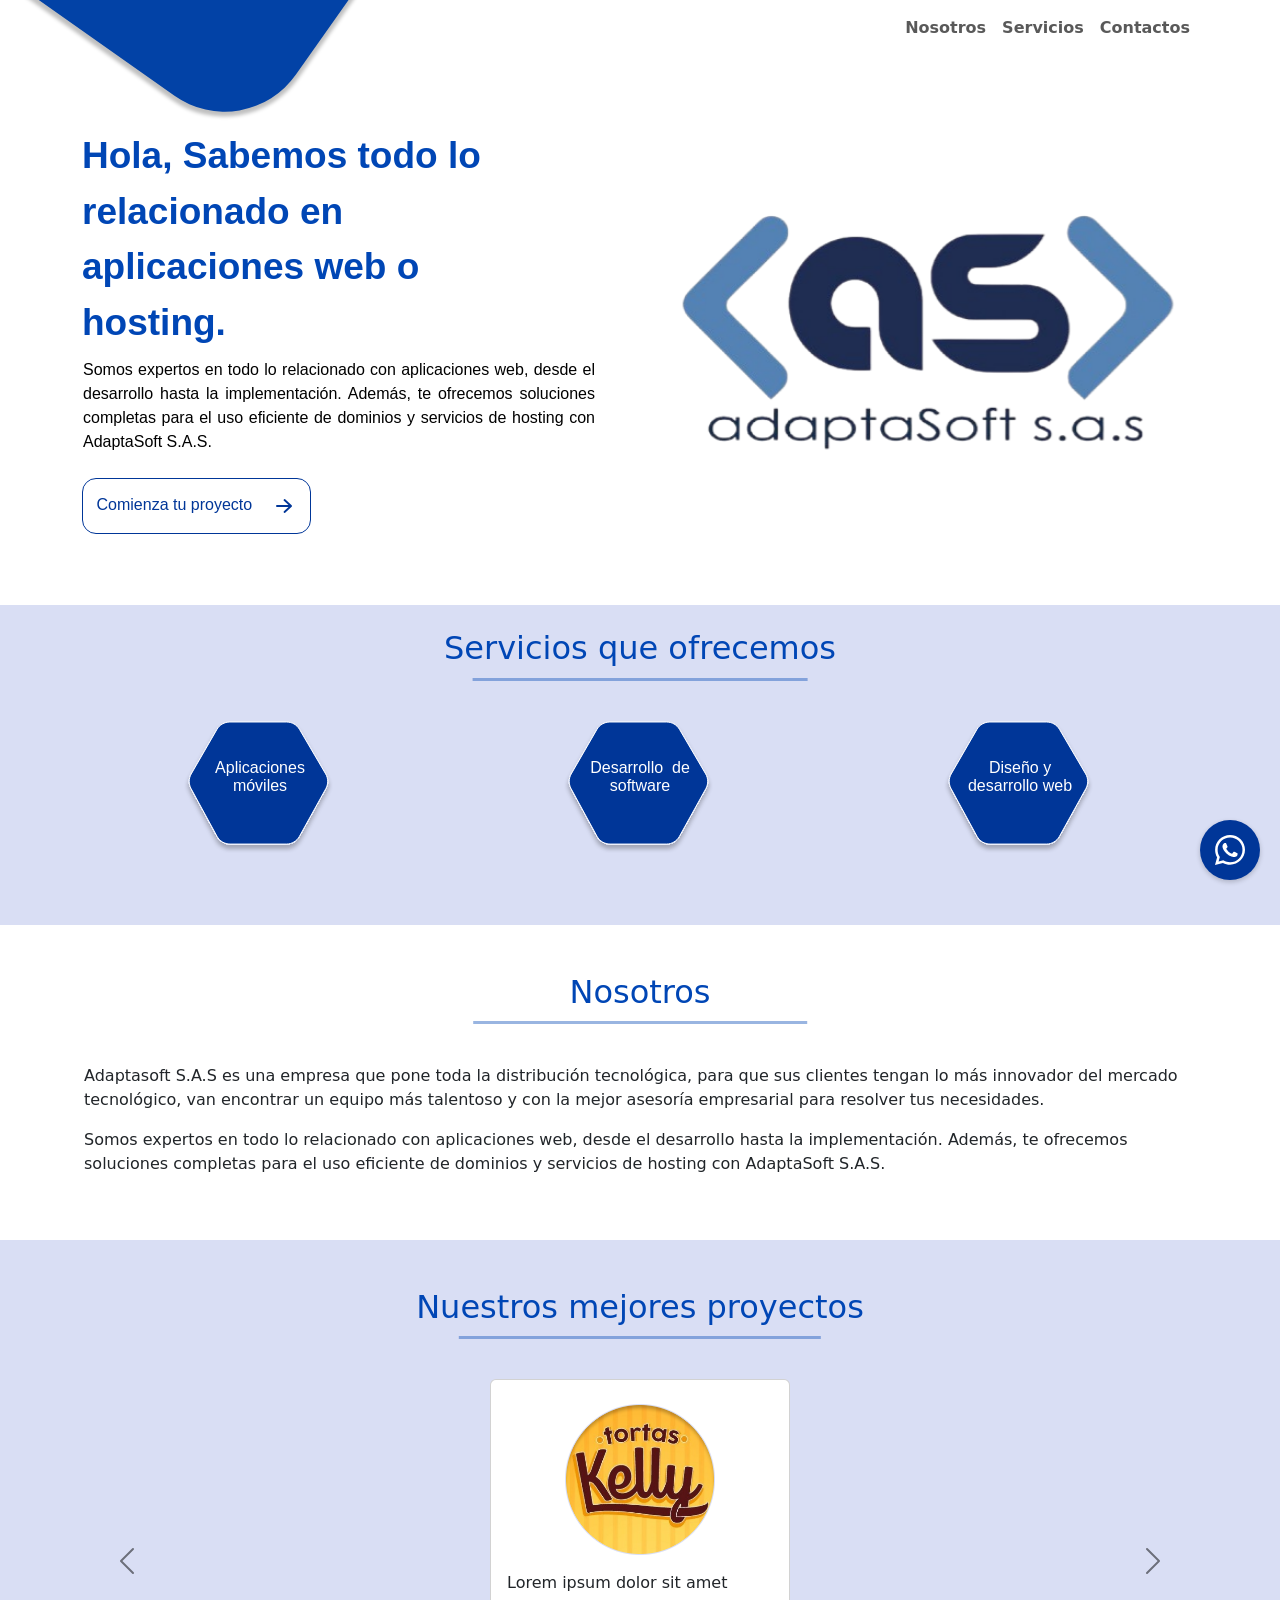
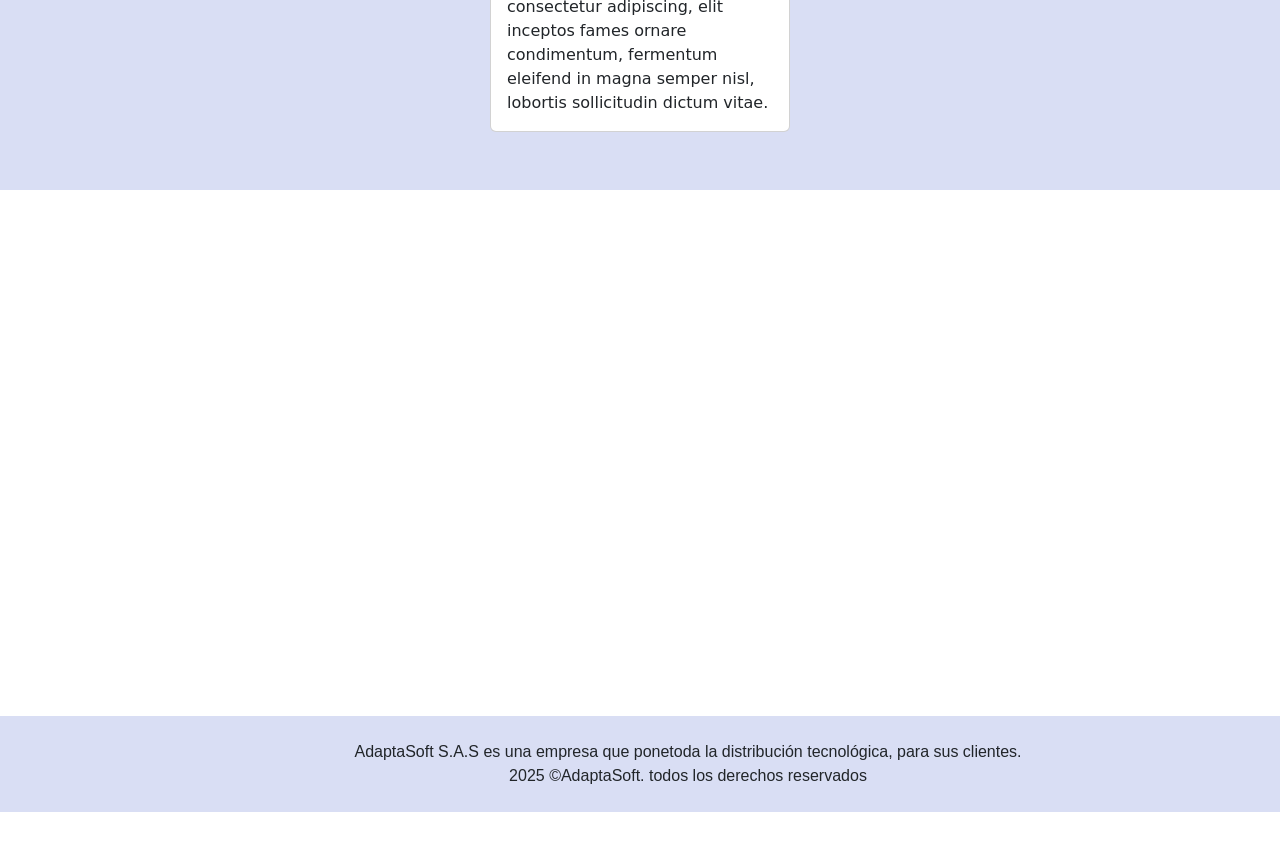
<file: index.html>
<!DOCTYPE html>
<html>
  <head>
    <meta charset="utf-8" />
    <title>AdaptaSoft S.A.S</title>
    
    <!-- Enlace a la hoja de estilo de Bootstrap -->
    <link href="https://cdn.jsdelivr.net/npm/bootstrap@5.3.0/dist/css/bootstrap.min.css" rel="stylesheet">
    <link rel="stylesheet" href="https://cdnjs.cloudflare.com/ajax/libs/animate.css/4.1.1/animate.min.css"/>
  </head>
  <body id="adaptasoft">
    <!-- rectangle-azul -->
    <div class="overlap">
      <div class="rectangle"></div>
    </div>
    <header>
      <nav class="navbar navbar-expand-lg navbar-light">
        <div class="container">
          <button class="navbar-toggler" type="button" data-bs-toggle="collapse" data-bs-target="#navbarNav" aria-controls="navbarNav" aria-expanded="false" aria-label="Toggle navigation">
            <span class="navbar-toggler-icon"></span>
          </button>
          <div class="collapse navbar-collapse" id="navbarNav" style="font-weight: bold;">
            <ul class="navbar-nav ms-auto">
              <li class="nav-item">
                <a class="nav-link" href="#nosotros">Nosotros</a>
              </li>
              <li class="nav-item">
                <a class="nav-link" href="#servicios">Servicios</a>
              </li>
              <li class="nav-item">
                <a class="nav-link" href="#contacto">Contactos</a>
              </li>
            </ul>
          </div>
        </div>
      </nav>
    </header>
    <div class="container">
      <div class="row">
        <div class="col-12 col-md-6">
            <div class="content">
              <div class="text">
                <span class="titulo pt-5 animate__animated animate__bounceIn mt-4" style="color: #0046b5;">Hola, Sabemos todo lo relacionado en aplicaciones web o hosting.</span>
                <p class="texto animate__animated animate__bounceIn">
                  Somos expertos en todo lo relacionado con aplicaciones web, desde el desarrollo hasta la
                  implementación. Además, te ofrecemos soluciones completas para el uso eficiente de dominios y
                  servicios de hosting con AdaptaSoft S.A.S.
                </p>
                <!-- Botón movido aquí -->
                <div class="pb-4">
                  <a href="#contacto" class="btn btn-primary frame-default animate__animated animate__jackInTheBox">
                    <div class="text-wrapper-6">Comienza tu proyecto</div>
                    <img class="icono-arrow-forward" src="img/icono-arrow-forward.svg" />
                  </a>
                </div>               
              </div>
            </div>
        </div>
        <!-- <div class="rectangle-2"></div> -->
        <div class="col-12 col-md-6">
          <img class="animate__animated animate__fadeIn animate__delay-1s animate__duration-2s" src="img/logoAdaptasoft2025.png" style="width: 100%;" />
        </div>
      </div>
    </div>
    <div class="pt-4 reveal" id="servicios" style="background-color: #d9def4;">
      <div class="text-center">
        <div class="container pb-5">
          <h2 class="section-title">Servicios que ofrecemos</h2>
          <div class="linea"></div>
          <div class="row justify-content-center">
            <div class="col-12 col-md-4 d-flex justify-content-center mb-4">
              <div class="overlap-wrapper">
                <div class="design animate__animated animate__heartBeat" data-bs-toggle="modal" data-bs-target="#modalAplicaciones">
                  <div class="fonts">Aplicaciones <br/>móviles</div>
                </div>
              </div>
            </div>
            
            <div class="col-12 col-md-4 d-flex justify-content-center mb-4">
              <div class="overlap-group-wrapper">
                <div class="design animate__animated animate__heartBeat" data-bs-toggle="modal" data-bs-target="#modalDesarrolloSoft">
                  <div class="fonts">Desarrollo&nbsp;&nbsp;de <br />software</div>
                </div>
              </div>
            </div>
            
            <div class="col-12 col-md-4 d-flex justify-content-center mb-4">
              <div class="menu-de-servicio-2">
                <div class="design animate__animated animate__heartBeat" data-bs-toggle="modal" data-bs-target="#modalWeb">
                  <div class="fonts">
                    Diseño y<br />
                    desarrollo web
                  </div>
                </div>
              </div>
            </div>
          </div>
        </div>
        
      </div>
    </div>    
    <div class="row">
      <div class="container py-5 px-5" id="nosotros">
        <div class="px-5">
          <h2 class="section-title">Nosotros</h2>
          <div class="linea"></div>
          <p style="text-align: left;">Adaptasoft S.A.S es una empresa que pone toda la distribución tecnológica, para que sus clientes tengan lo más innovador del mercado tecnológico, van encontrar un equipo más talentoso y con la mejor asesoría empresarial para resolver tus necesidades.</p>
            <p style="text-align: left;">
              Somos expertos en todo lo relacionado con aplicaciones web, desde el desarrollo hasta la implementación. Además, te ofrecemos soluciones completas para el uso eficiente de dominios y servicios de hosting con AdaptaSoft S.A.S.
            </p>
        </div>
      </div>
    </div>
    <div class="row" style="background-color: #d9def4;">
      <div class="container  py-5 px-5" >
        <h2 class="section-title">Nuestros mejores proyectos</h2>
        <div class="linea"></div>
        <div>
          <div id="slider" class="carousel slide" data-bs-ride="carousel">
            <div class="carousel-inner">
              <div class="carousel-item active">
                <div class="card">
                  <img src="img/ellipse-2.png" class="card-img-top mx-auto d-block mt-4" style="width: 150px;" alt="Imagen 1">
                  <div class="card-body">
                    <p class="card-text">Lorem ipsum dolor sit amet consectetur adipiscing, elit inceptos fames ornare condimentum, fermentum eleifend in magna semper nisl, lobortis sollicitudin dictum vitae.</p>
                  </div>
                </div>
              </div>
              
              <!-- <div class="carousel-item">
                <div class="card">
                  <img src="img/LogoControl.png" class="card-img-top" alt="Imagen 2">
                  <div class="card-body">
                    <p class="card-text">Lorem ipsum dolor sit amet consectetur adipiscing, elit inceptos fames ornare condimentum, fermentum eleifend in magna semper nisl, lobortis sollicitudin dictum vitae.</p>
                  </div>
                </div>
              </div>
              <div class="carousel-item">
                <div class="card">
                  <img src="img/LogoControl.png" class="card-img-top" alt="Imagen 2">
                  <div class="card-body">
                    <p class="card-text">Lorem ipsum dolor sit amet consectetur adipiscing, elit inceptos fames ornare condimentum, fermentum eleifend in magna semper nisl, lobortis sollicitudin dictum vitae.</p>
                  </div>
                </div>
              </div> -->
            </div>
            <button class="carousel-control-prev" type="button" data-bs-target="#slider" data-bs-slide="prev">
              <span class="carousel-control-prev-icon" aria-hidden="true"></span>
              <span class="visually-hidden">Anterior</span>
            </button>
            <button class="carousel-control-next" type="button" data-bs-target="#slider" data-bs-slide="next">
              <span class="carousel-control-next-icon" aria-hidden="true"></span>
              <span class="visually-hidden">Siguiente</span>
            </button>
          </div>
        </div>
      </div>
    </div>
    <div class="pt-5 d-flex justify-content-center reveal" id="contacto">
      <div class="row">
        <div class="col-md-6">
          <h3>Trabajemos juntos.</h3>
          <p class="texto">
            ¿Tienes una idea genial que quieres llevar a cabo? Contáctanos y hagamos tu proyecto una realidad.
          </p>
          <div class="d-flex justify-content-center">
            <div class="col-md-4 mb-3">
              <div class="overlap-group-2">
                <div class="rectangle-4"></div>
                <a href="https://wa.me/3188317719" target="_blank" rel="noopener noreferrer">
                  <img class="img-2" src="img/vector-2.svg" alt="WhatsApp">
                </a>
              </div>
            </div>
            <div class="col-md-4 mb-3">
              <div class="overlap-group-2">
                <div class="rectangle-4"></div>
                <a href="https://www.facebook.com/profile.php?id=100083709787981" target="_blank" rel="noopener noreferrer">
                  <img class="img-2" src="img/vector-1.svg" alt="facebook">
                </a>
              </div>
            </div>
            <div class="col-md-4 mb-3">
              <div class="overlap-group-2">
                <div class="rectangle-4"></div>
                <a href="https://www.instagram.com/" target="_blank" rel="noopener noreferrer">
                  <img class="img-2" src="img/logo-instagram-2.svg" alt="instagram">
                </a>
              </div>
            </div>
          </div>
        </div>
        <div class="col-md-6">
          <form id="contactForm">
            <div class="mb-3">
              <label for="nombre" class="form-label">Nombre</label>
              <input type="text" class="form-control" id="nombre" name="nombre" required>
            </div>
            <div class="mb-3">
              <label for="email" class="form-label">Correo</label>
              <input type="email" class="form-control" id="correo" name="correo" required>
            </div>
            <div class="mb-3">
              <label for="email" class="form-label">Teléfono</label>
              <input type="email" class="form-control" id="telefono" name="telefono" required>
            </div>
            <div class="mb-3">
              <label for="mensaje" class="form-label">Mensaje</label>
              <textarea class="form-control" id="mensaje" name="mensaje" rows="1" required></textarea>
            </div>
            <button style="border-radius: 15px;" type="submit" class="btn btn-primary my-5">Enviar</button>
          </form>
        </div>
      </div>
    </div>  
    <footer class="py-4" style="background-color: #d9def4;">
      <div class="row text-center">
        <div class="ms-5" style="font-family: 'Poppins', 'Helvetica';font-size: 16px;">
          AdaptaSoft S.A.S es una empresa que ponetoda la distribución tecnológica, para sus clientes.
          <br>2025 ©AdaptaSoft. todos los derechos reservados
        </div>
      </div>
    </footer>
    <!-- Boton de WhatsApp -->
    <div>
      <a href="https://wa.me/1234567890" class="btn-whatsapp" target="_blank" rel="noopener noreferrer">
        <img src="img/vector-2.svg" />
      </a>
    </div>
    <!-- Modal -->
    <div class="modal fade" id="modalAplicaciones" tabindex="-1" aria-labelledby="exampleModalLabel" aria-hidden="true">
      <div class="modal-dialog modal-dialog-centered modal-lg">
        <div class="modal-content">
          <div class="modal-header">
            <h5 class="modal-title" id="exampleModalLabel">Aplicaciones Móviles</h5>
            <button type="button" class="btn-close" data-bs-dismiss="modal" aria-label="Close"></button>
          </div>
          <div class="modal-body container">
            <div class="row my-4">
              <p>Creamos aplicaciones móviles innovadoras y centradas en el usuario que ayudan a llevar tu negocio al siguiente nivel. Desde aplicaciones nativas hasta híbridas, nuestro equipo de desarrollo trabaja estrechamente contigo para entender tus objetivos y transformar tus ideas en aplicaciones móviles de alta calidad que cautiven a tus usuarios y generen resultados tangibles.</p>
            </div>
            <div class="row justify-content-center">
              <div class="col-12 col-md-3 text-center mb-4">
                <div class="collage-item" style="width: 150px;">
                  <img src="img/androidStudio.png" class="img-fluid" alt="Android Studio">
                </div>
              </div>
              <div class="col-12 col-md-3 text-center mb-4">
                <div class="collage-item" style="width: 150px;">
                  <img src="img/xamarin.svg" class="img-fluid" alt="Xamarin">
                </div>
              </div>
              <div class="col-12 col-md-3 text-center mb-4">
                <div class="collage-item" style="width: 150px;">
                  <img src="img/flutter.png" class="img-fluid" alt="Flutter">
                </div>
              </div>
              <div class="col-12 col-md-3 text-center mb-4">
                <div class="collage-item" style="width: 150px;">
                  <img src="img/React.webp" class="img-fluid" alt="React Native">
                </div>
              </div>
            </div>
          </div>
        </div>
      </div>
    </div>    
    <div class="modal fade" id="modalDesarrolloSoft" tabindex="-1" aria-labelledby="exampleModalLabel" aria-hidden="true">
      <div class="modal-dialog modal-dialog-centered modal-lg">
        <div class="modal-content">
          <div class="modal-header">
            <h5 class="modal-title" id="exampleModalLabel">Desarrollo de software</h5>
            <button type="button" class="btn-close" data-bs-dismiss="modal" aria-label="Close"></button>
          </div>
          <div class="modal-body container">
            <div class="row my-4">
              <p>
                Desarrollamos software personalizado para satisfacer las necesidades específicas de tu negocio. Ya sea un sistema de gestión empresarial, una aplicación de comercio electrónico o una solución de automatización de procesos, nuestro equipo de desarrolladores utiliza las últimas tecnologías y metodologías para crear software robusto, escalable y fácil de usar que impulse el crecimiento y la eficiencia de tu empresa.
              </p>
            </div>
            <div class="row justify-content-center">
              <div class="col-12 col-md-3 text-center mb-4">
                <div class="collage-item" style="width: 150px;">
                  <img src="img/aws.png" class="img-fluid" alt="Android Studio">
                </div>
              </div>
              <div class="col-12 col-md-3 text-center mb-4">
                <div class="collage-item" style="width: 150px;">
                  <img src="img/cloudflare.png" class="img-fluid" alt="React Native">
                </div>
              </div>
            </div>
          </div>
        </div>
      </div>
    </div>  
    <div class="modal fade" id="modalWeb" tabindex="-1" aria-labelledby="exampleModalLabel" aria-hidden="true">
      <div class="modal-dialog modal-dialog-centered modal-lg">
        <div class="modal-content">
          <div class="modal-header">
            <h5 class="modal-title" id="exampleModalLabel">Diseño y desarrollo web</h5>
            <button type="button" class="btn-close" data-bs-dismiss="modal" aria-label="Close"></button>
          </div>
          <div class="modal-body container">
            <div class="row my-4">
              <p>
                Diseñamos y desarrollamos sitios web a medida que reflejan la identidad y visión de tu marca. Desde la planificación inicial hasta el lanzamiento, nuestro equipo se enfoca en crear una experiencia de usuario excepcional, combinando diseño creativo con funcionalidades sólidas para garantizar que tu presencia en línea sea impactante y efectiva.
              </p>
            </div>
            <div class="row justify-content-center">
              <div class="col-12 col-md-3 text-center mb-4">
                <div class="collage-item" style="width: 150px;">
                  <img src="img/laravel.png" class="img-fluid" alt="Android Studio">
                </div>
              </div>
              <div class="col-12 col-md-3 text-center mb-4">
                <div class="collage-item" style="width: 150px;">
                  <img src="img/vue.png" class="img-fluid" alt="Xamarin">
                </div>
              </div>
              <div class="col-12 col-md-3 text-center mb-4">
                <div class="collage-item" style="width: 150px;">
                  <img src="img/mysql.jpg" class="img-fluid" alt="Flutter">
                </div>
              </div>
              <div class="col-12 col-md-3 text-center mb-4">
                <div class="collage-item" style="width: 150px;">
                  <img src="img/angular.png" class="img-fluid" alt="React Native">
                </div>
              </div>
            </div>
          </div>
        </div>
      </div>
    </div>  
  </body>
</html>
<script src="https://cdn.jsdelivr.net/npm/bootstrap@5.3.0/dist/js/bootstrap.bundle.min.js"></script>  
<style>
.overlap {
  position: absolute;
  width: 100%;
  height: 100%;
  top: -482px;
  left: -136px;
}
.rectangle {
  position: absolute;
  width: 462px;
  height: 462px;
  top: 75px;
  left: 95px;
  background-color: #0242a6;
  border-radius: 87px;
  transform: rotate(35.2deg);
  box-shadow: 0px 1px 4px 4px #00000040;
}
.navbar-nav .nav-link:hover {
    color: #007bff !important;
  }
.titulo{
  position: relative;
  width: 400px;
  font-family: "Poppins", Helvetica;
  color: #003698;
  font-size: 37px;
  font-weight: bold;
}
.text {
  display: flex;
  flex-direction: column;
  width: 512px;
  align-items: flex-start;
  gap: 8px;
  position: relative;
  flex: 0 0 auto;
}
.texto{
  position: relative;
  left: 1px;
  color: #000000;
  text-align: justify;
  font-family: "Poppins", Helvetica;
}
.img {
  position: relative;
  width: 489px;
  height: 373px;
  object-fit: cover;
}
.frame-default {
  display: flex;
  align-items: center;
  justify-content: center;
  gap: 12px;
  padding: 16px;
  position: relative;
  flex: 0 0 auto;
  background-color: #ffffff;
  border-radius: 14px;
  border: 1px solid;
  border-color: #003698;
  cursor: pointer;
  transition: background-color 0.3s; /* Agregar una transición para suavizar el cambio de color */
}
.frame-default:hover {
  background-color: #003698;
}

.text-wrapper-6,
.icono-arrow-forward {
  transition: color 0.3s; /* Agregar una transición para suavizar el cambio de color */
}
.collage-container {
  display: grid;
  grid-template-columns: repeat(auto-fill, minmax(200px, 1fr));
  grid-gap: 10px;
}

.collage-item {
  position: relative;
  overflow: hidden;
}

.collage-item img {
  width: 100%;
  height: auto;
  display: block;
  transition: transform 0.3s ease;
}

.collage-item:hover img {
  transform: scale(1.1);
}

.text-wrapper-6 {
  position: relative;
  width: fit-content;
  margin-top: -1px;
  margin-left: -2.5px;
  font-family: "Poppins", Helvetica;
  font-weight: 400;
  color: #003698;
  font-size: 16px;
  letter-spacing: 0;
  line-height: normal;
}

.frame-default:hover .text-wrapper-6 {
  color: #ffffff; /* Cambiar el color del texto al pasar el ratón */
}

.icono-arrow-forward {
  width: 24px;
  height: 21.65px;
  margin-left: 8px;
  color: #003698; /* Establecer el color inicial del icono */
}

.frame-default:hover .icono-arrow-forward {
  color: #ffffff; /* Cambiar el color del icono al pasar el ratón */
}

.icono-arrow-forward {
  position: relative;
  width: 24px;
  height: 21.65px;
  margin-right: -2.5px;
}
.text-wrapper-13 {
  font-family: "Poppins", Helvetica;
  font-weight: 700;
  color: #000000;
  font-size: 16px;
  letter-spacing: 0;
  line-height: normal;
}
.design {
  position: relative;
  width: 149px;
  height: 132px;
  left: -2px;
  background-image: url(./img/vector-2-4.svg);
  background-size: 100% 100%;
  cursor: pointer;
}
.fonts {
  position: absolute;
  width: 128px;
  top: 38px;
  left: 12px;
  font-family: "Poppins", Helvetica;
  font-weight: 400;
  color: #ffffff;
  font-size: 16px;
  text-align: center;
  letter-spacing: 0;
  line-height: normal;
}
.card {
  width: 300px;
  margin: auto;
}

.carousel {
  margin-top: 10px;
  padding-bottom: 10px;
}
/* Tamaño de las imágenes */
.card-img-top {
  max-height: 300px; /* Ajusta aquí el tamaño máximo deseado */
  object-fit: cover; /* Ajusta la forma en que se ajustan las imágenes */
}
/* Color del icono de navegación */
.carousel-control-prev-icon,
.carousel-control-next-icon {
  filter: invert(100%); /* Cambia el color del icono a negro */
}
.subTitulo {
  position: absolute;
  top: 99px;
  left: 199px;
  font-family: "Poppins", Helvetica;
  font-weight: 400;
  color: #000000;
  font-size: 24px;
  letter-spacing: 0;
  line-height: normal;
}
.overlap-group-2 {
  display: inline-flex;
  align-items: flex-start;
  width: 512px;
  gap: 8px;
  position: absolute;
  flex: 0 0 auto;
}
.rectangle-4 {
  position: absolute;
  width: 56px;
  height: 55px;
  top: 8px;
  left: 7px;
  background-color: #003698;
  border-radius: 10px;
  transform: rotate(45.14deg);
}
.img-2 {
  position: absolute;
  width: 40px;
  height: 40px;
  top: 15px;
  left: 15px;
}

.texto{
  font-family: "Poppins", Helvetica;
  font-size: 16px;
}
.adaptasoft-s-a-s-es {
  position: absolute;
  top: 32px;
  left: 193px;
  font-family: "Poppins", Helvetica;
  font-weight: 400;
  color: #000000;
  font-size: 16px;
  letter-spacing: 0;
  line-height: normal;
}
.text-wrapper-19 {
  position: absolute;
  top: 125px;
  left: 193px;
  font-family: "Poppins", Helvetica;
  font-weight: 400;
  color: #000000;
  font-size: 16px;
  letter-spacing: 0;
  line-height: normal;
}
.group-9 {
  position: relative;
  width: 123px;
  height: 24px;
}
.text-wrapper-20 {
  position: absolute; 
  font-family: "Poppins", Helvetica;
  color: #000000;
  font-size: 16px;
}
.group-10 {
  position: relative;
  width: 122px;
  height: 24px;
  margin-right: -2px;
}
.reveal{
    position: relative;
    transform: translateY(150px);
    opacity: 0;
    transition: all 2.3s ease;
  }
  .reveal.active{
    transform: translateY(0px);
    opacity: 1;
  }
.btn-whatsapp {
  position: fixed;
  bottom: 20px;
  right: 20px;
  background-color: #003698; /* Color de WhatsApp */
  padding: 15px;
  border-radius: 50%;
  display: flex;
  align-items: center;
  justify-content: center;
  text-decoration: none;
  box-shadow: 0 2px 5px rgba(0, 0, 0, 0.2);
  transition: background-color 0.3s ease;
}
.btn-whatsapp:hover {
  background-color: #128C7E; /* Color de WhatsApp al pasar el ratón */
}
.btn-whatsapp img {
  width: 30px;
  height: 30px;
}
.textoCuerpo{
  font-family: 'Poppins', 'Helvetica';
  font-size: 16px;
}
.section-title {
  color: #0046b5;
  margin-bottom: 10px;
  text-align: center;
}
.linea {
  content: "";
  position: relative;
  display: block;
  width: 50px;
  height: 3px;
  background: #0046b566;
  left: 50%; /* Coloca el lado izquierdo del pseudoelemento en el centro horizontal */
  transform: translateX(-50%);
  width: 30%;
  margin-bottom: 40px;
}

</style>
<script>
  window.addEventListener('scroll',reveal);

  function reveal(){
    var reveals=document.querySelectorAll('.reveal');
    for (var i = 0; i < reveals.length; i++) {
      var windowheight = window.innerHeight;
      var revealTop = reveals[i].getBoundingClientRect().top;
      var revealPoint = 150;

      if(revealTop < windowheight - revealPoint){
        reveals[i].classList.add('active');
      }else{
        reveals[i].classList.remove('active');
      }
    }
  }


</script>

<script>

</script>
</file>
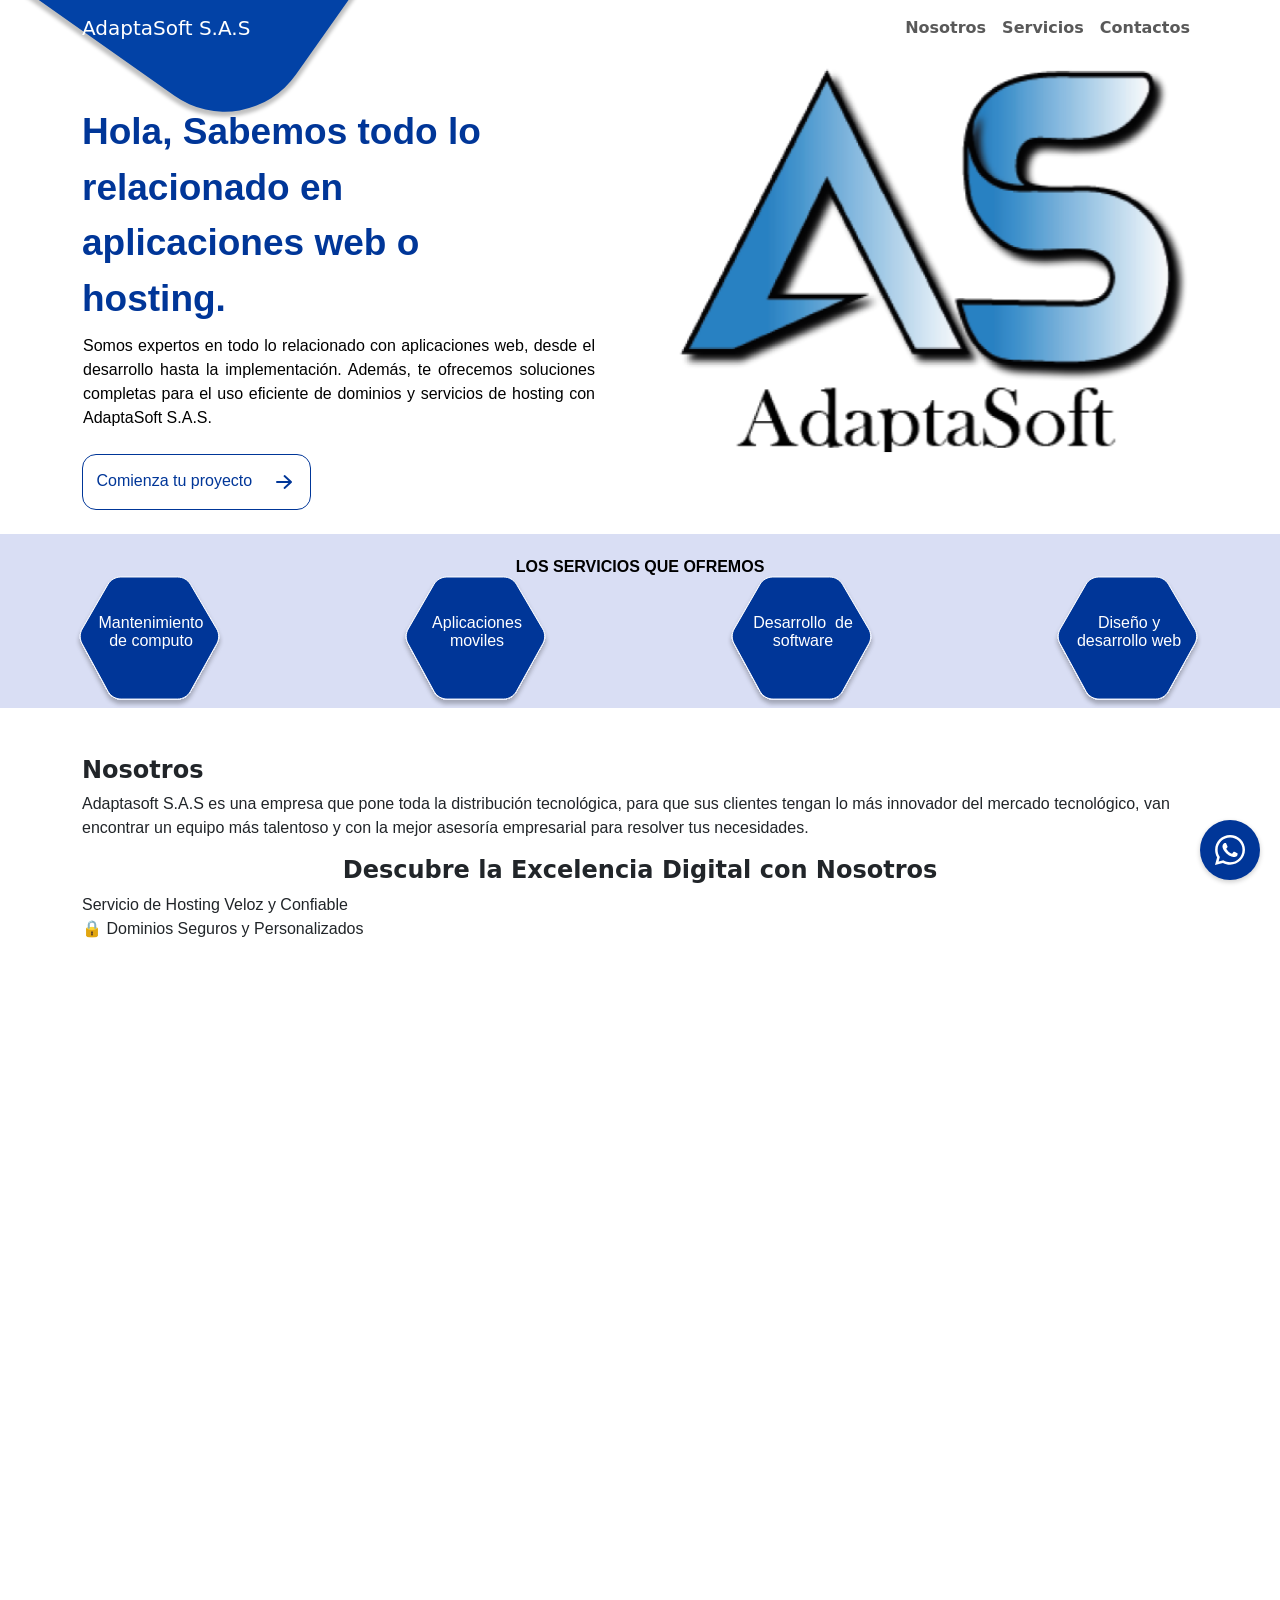
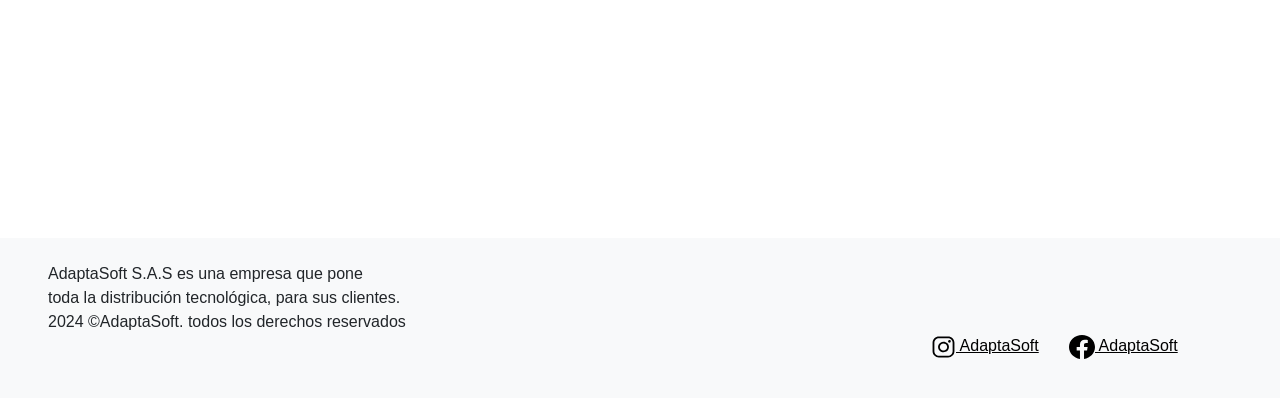
<file: adaptaSoftSAS/index.html>
<!DOCTYPE html>
<html>
  <head>
    <meta charset="utf-8" />
    <title>AdaptaSoft S.A.S</title>
    
    <!-- Enlace a la hoja de estilo de Bootstrap -->
    <link href="https://cdn.jsdelivr.net/npm/bootstrap@5.3.0/dist/css/bootstrap.min.css" rel="stylesheet">

    <link rel="stylesheet" href="https://cdnjs.cloudflare.com/ajax/libs/animate.css/4.1.1/animate.min.css"/>
  </head>
  <body>
    <!-- rectangle-azul -->
    <div class="overlap">
      <div class="rectangle"></div>
    </div>
    <header>
      <nav class="navbar navbar-expand-lg navbar-light">
        <div class="container">
          <a class="navbar-brand" href="#" style="color: #ffffff;">AdaptaSoft S.A.S</a>
          <button class="navbar-toggler" type="button" data-bs-toggle="collapse" data-bs-target="#navbarNav" aria-controls="navbarNav" aria-expanded="false" aria-label="Toggle navigation">
            <span class="navbar-toggler-icon"></span>
          </button>
          <div class="collapse navbar-collapse" id="navbarNav" style="font-weight: bold;">
            <ul class="navbar-nav ms-auto">
              <li class="nav-item">
                <a class="nav-link" href="#nosotros">Nosotros</a>
              </li>
              <li class="nav-item">
                <a class="nav-link" href="#servicios">Servicios</a>
              </li>
              <li class="nav-item">
                <a class="nav-link" href="#contacto">Contactos</a>
              </li>
            </ul>
          </div>
        </div>
      </nav>
    </header>
    <div class="container">
      <div class="row">
        <div class="col-12 col-md-6">
            <div class="content">
              <div class="text">
                <span class="titulo pt-5 animate__animated animate__bounceIn">Hola, Sabemos todo lo relacionado en aplicaciones web o hosting.</span>
                <p class="texto animate__animated animate__bounceIn">
                  Somos expertos en todo lo relacionado con aplicaciones web, desde el desarrollo hasta la
                  implementación. Además, te ofrecemos soluciones completas para el uso eficiente de dominios y
                  servicios de hosting con AdaptaSoft S.A.S.
                </p>
                <!-- Botón movido aquí -->
                <div class="pb-4">
                  <a href="#contacto" class="btn btn-primary frame-default animate__animated animate__jackInTheBox">
                    <div class="text-wrapper-6">Comienza tu proyecto</div>
                    <img class="icono-arrow-forward" src="img/icono-arrow-forward.svg" />
                  </a>
                </div>               
              </div>
            </div>
        </div>
        <!-- <div class="rectangle-2"></div> -->
        <div class="col-12 col-md-6">
          <img class="animate__animated animate__fadeIn animate__delay-1s animate__duration-2s" src="img/rectangle-2.png" style="width: 100%;" />
        </div>
      </div>
    </div>
    <div class="pt-4 reveal" id="servicios" style="background-color: #d9def4;">
      <div class="text-center">
        <div class="text-wrapper-13">LOS SERVICIOS QUE OFREMOS</div>
        <div class="row">
          <div class="col-md-3 d-flex justify-content-around">
            <div class="design animate__animated animate__heartBeat" data-bs-toggle="modal" data-bs-target="#myModal1">
              <div class="fonts" >Mantenimiento <br />de computo</div>
            </div>
          </div>
          <div class="col-md-3 d-flex justify-content-around">
            <div class="overlap-wrapper">
              <div class="design animate__animated animate__heartBeat" data-bs-toggle="modal" data-bs-target="#myModal1">
                <div class="fonts">Aplicaciones <br />moviles</div>
              </div>
            </div>
          </div>
          <div class="col-md-3 d-flex justify-content-around">
            <div class="overlap-group-wrapper">
              <div class="design animate__animated animate__heartBeat" data-bs-toggle="modal" data-bs-target="#myModal1">
                <div class="fonts">Desarrollo&nbsp;&nbsp;de <br />software</div>
              </div>
            </div>
          </div>
          <div class="col-md-3 d-flex justify-content-around">
            <div class="menu-de-servicio-2">
              <div class="design animate__animated animate__heartBeat" data-bs-toggle="modal" data-bs-target="#myModal1">
                <div class="fonts">
                  Diseño y<br />
                  desarrollo web
                </div>
              </div>
            </div>
          </div>
        </div>
      </div>
    </div>    
    <div class="container pt-5 reveal" id="nosotros">
      <div class="frame">
        <h4 style="font-weight: bold;">Nosotros</h4>
        <p style="font-family: 'Poppins', 'Helvetica';font-size: 16px;">
          Adaptasoft S.A.S es una empresa que pone toda la distribución tecnológica, para que sus clientes tengan lo
          más innovador del mercado tecnológico, van encontrar un equipo más talentoso y con la mejor asesoría
          empresarial para resolver tus necesidades.
        </p>
        <h4 style="text-align: center;font-weight: bold;">Descubre la Excelencia Digital con Nosotros</h4>
        <p style="font-family: 'Poppins', 'Helvetica';font-size: 16px;">
          Servicio de Hosting Veloz y Confiable<br />🔒 Dominios Seguros y Personalizados
        </p>
      </div>
    </div>
    <div class="container reveal" >
      <div class="proyecto">
        <h4 >Conoces nuestros mejores proyectos</h4>
        <div class="container">
          <div id="slider" class="carousel slide" data-bs-ride="carousel">
            <div class="carousel-inner">
              <div class="carousel-item active">
                <div class="card">
                  <img src="img/ellipse-2.png" class="card-img-top" alt="Imagen 1">
                  <div class="card-body">
                    <p class="card-text">Lorem ipsum dolor sit amet consectetur adipiscing, elit inceptos fames ornare condimentum, fermentum eleifend in magna semper nisl, lobortis sollicitudin dictum vitae.</p>
                  </div>
                </div>
              </div>
              <div class="carousel-item">
                <div class="card">
                  <img src="img/LogoControl.png" class="card-img-top" alt="Imagen 2">
                  <div class="card-body">
                    <p class="card-text">Lorem ipsum dolor sit amet consectetur adipiscing, elit inceptos fames ornare condimentum, fermentum eleifend in magna semper nisl, lobortis sollicitudin dictum vitae.</p>
                  </div>
                </div>
              </div>
              <div class="carousel-item">
                <div class="card">
                  <img src="img/LogoControl.png" class="card-img-top" alt="Imagen 2">
                  <div class="card-body">
                    <p class="card-text">Lorem ipsum dolor sit amet consectetur adipiscing, elit inceptos fames ornare condimentum, fermentum eleifend in magna semper nisl, lobortis sollicitudin dictum vitae.</p>
                  </div>
                </div>
              </div>
            </div>
            <button class="carousel-control-prev" type="button" data-bs-target="#slider" data-bs-slide="prev">
              <span class="carousel-control-prev-icon" aria-hidden="true"></span>
              <span class="visually-hidden">Anterior</span>
            </button>
            <button class="carousel-control-next" type="button" data-bs-target="#slider" data-bs-slide="next">
              <span class="carousel-control-next-icon" aria-hidden="true"></span>
              <span class="visually-hidden">Siguiente</span>
            </button>
          </div>
        </div>
      </div>
    </div>
    <div class="pt-5 d-flex justify-content-center reveal" style="background-color: #d9def4;" id="contacto">
      <div class="row">
        <div class="col-md-6">
          <h3>Trabajemos juntos.</h3>
          <p class="texto">
            ¿Tienes una idea genial que quieres llevar a cabo? Contáctanos y hagamos tu proyecto una realidad.
          </p>
          <div class="d-flex justify-content-center">
            <div class="col-md-4 mb-3">
              <div class="overlap-group-2">
                <div class="rectangle-4"></div>
                <a href="https://wa.me/1234567890" target="_blank" rel="noopener noreferrer">
                  <img class="img-2" src="img/vector-2.svg" alt="WhatsApp">
                </a>
              </div>
            </div>
            <div class="col-md-4 mb-3">
              <div class="overlap-group-2">
                <div class="rectangle-4"></div>
                <a href="https://www.facebook.com/?locale=es_LA" target="_blank" rel="noopener noreferrer">
                  <img class="img-2" src="img/vector-1.svg" alt="facebook">
                </a>
              </div>
            </div>
            <div class="col-md-4 mb-3">
              <div class="overlap-group-2">
                <div class="rectangle-4"></div>
                <a href="https://www.instagram.com/" target="_blank" rel="noopener noreferrer">
                  <img class="img-2" src="img/logo-instagram-2.svg" alt="instagram">
                </a>
              </div>
            </div>
          </div>
        </div>
        <div class="col-md-6">
          <form id="contactForm">
            <div class="mb-3">
              <label for="nombre" class="form-label">Escribe tu nombre</label>
              <input type="text" class="form-control" id="nombre" name="nombre" required>
            </div>
            <div class="mb-3">
              <label for="email" class="form-label">Escribe tu Email</label>
              <input type="email" class="form-control" id="email" name="email" required>
            </div>
            <div class="mb-3">
              <label for="mensaje" class="form-label">Dejanos Tu mensaje</label>
              <textarea class="form-control" id="mensaje" name="mensaje" rows="1" required></textarea>
            </div>
            <button style="border-radius: 15px;margin-top: 10px;" type="submit" class="btn btn-primary">Enviar</button>
          </form>
        </div>
      </div>
    </div>  
    <footer class="py-4 bg-light ">
      <div class="">
        <div class="ms-5" style="font-family: 'Poppins', 'Helvetica';font-size: 16px;">
          AdaptaSoft S.A.S es una empresa que pone <br />toda la distribución tecnológica, para sus clientes.
        </div>
        <div class="ms-5" style="font-family: 'Poppins', 'Helvetica';font-size: 16px;">
          2024 ©AdaptaSoft. todos los derechos reservados
        </div>
      </div>
      <div class="mb-3 d-flex flex-row-reverse pe-4 me-5">
        <div class="group-9 me-3">
          <a class="text-wrapper-20" href="https://www.facebook.com/?locale=es_LA">
            <img src="img/vector.svg" alt="facebook" />
            AdaptaSoft
          </a>
        </div>
        <div class="group-10 me-3">
          <a class="text-wrapper-20" href="https://www.instagram.com/">
            <img  src="img/logo-instagram-1.svg" alt="instagram" />
            AdaptaSoft
          </a>
        </div>
      </div>
    </footer>
    <!-- Boton de WhatsApp -->
    <div>
      <a href="https://wa.me/1234567890" class="btn-whatsapp" target="_blank" rel="noopener noreferrer">
        <img src="img/vector-2.svg" />
      </a>
    </div>
    <!-- Modal -->
    <div class="modal fade" id="myModal1" tabindex="-1" aria-labelledby="exampleModalLabel" aria-hidden="true">
      <div class="modal-dialog modal-dialog-centered modal-lg">
        <div class="modal-content">
          <div class="modal-header">
            <h5 class="modal-title" id="exampleModalLabel">Mantenimiento de computo</h5>
            <button type="button" class="btn-close" data-bs-dismiss="modal" aria-label="Close"></button>
          </div>
          <div class="modal-body collage-container">
            <div class="collage-item">
              <img src="img/desarrolloWeb.png" class="img-fluid" alt="Imagen 1">
            </div>
            <div class="collage-item">
              <img src="img/desarrolloWeb.png" class="img-fluid" alt="Imagen 2">
            </div>
            <div class="collage-item">
              <img src="img/desarrolloWeb.png" class="img-fluid" alt="Imagen 2">
            </div>
            <div class="collage-item">
              <img src="img/desarrolloWeb.png" class="img-fluid" alt="Imagen 2">
            </div>
            <div class="collage-item">
              <img src="img/desarrolloWeb.png" class="img-fluid" alt="Imagen 2">
            </div>
            <!-- Agrega más collage-item si tienes más imágenes -->
          </div>
          <div class="modal-footer">
            <button type="button" class="btn btn-secondary" data-bs-dismiss="modal">Cerrar</button>
          </div>
        </div>
      </div>
    </div>    
    <script src="https://cdn.jsdelivr.net/npm/bootstrap@5.3.0/dist/js/bootstrap.bundle.min.js"></script>
  </body>
</html>
<style>
.overlap {
  position: absolute;
  width: 100%;
  height: 100%;
  top: -482px;
  left: -136px;
}
.rectangle {
  position: absolute;
  width: 462px;
  height: 462px;
  top: 75px;
  left: 95px;
  background-color: #0242a6;
  border-radius: 87px;
  transform: rotate(35.2deg);
  box-shadow: 0px 1px 4px 4px #00000040;
}
.navbar-nav .nav-link:hover {
    color: #007bff !important;
  }
.titulo{
  position: relative;
  width: 400px;
  font-family: "Poppins", Helvetica;
  color: #003698;
  font-size: 37px;
  font-weight: bold;
}
.text {
  display: flex;
  flex-direction: column;
  width: 512px;
  align-items: flex-start;
  gap: 8px;
  position: relative;
  flex: 0 0 auto;
}
.texto{
  position: relative;
  left: 1px;
  color: #000000;
  text-align: justify;
  font-family: "Poppins", Helvetica;
}
.img {
  position: relative;
  width: 489px;
  height: 373px;
  object-fit: cover;
}
.frame-default {
  display: flex;
  align-items: center;
  justify-content: center;
  gap: 12px;
  padding: 16px;
  position: relative;
  flex: 0 0 auto;
  background-color: #ffffff;
  border-radius: 14px;
  border: 1px solid;
  border-color: #003698;
  cursor: pointer;
  transition: background-color 0.3s; /* Agregar una transición para suavizar el cambio de color */
}
.frame-default:hover {
  background-color: #003698;
}

.text-wrapper-6,
.icono-arrow-forward {
  transition: color 0.3s; /* Agregar una transición para suavizar el cambio de color */
}
.collage-container {
  display: grid;
  grid-template-columns: repeat(auto-fill, minmax(200px, 1fr));
  grid-gap: 10px;
}

.collage-item {
  position: relative;
  overflow: hidden;
}

.collage-item img {
  width: 100%;
  height: auto;
  display: block;
  transition: transform 0.3s ease;
}

.collage-item:hover img {
  transform: scale(1.1);
}

.text-wrapper-6 {
  position: relative;
  width: fit-content;
  margin-top: -1px;
  margin-left: -2.5px;
  font-family: "Poppins", Helvetica;
  font-weight: 400;
  color: #003698;
  font-size: 16px;
  letter-spacing: 0;
  line-height: normal;
}

.frame-default:hover .text-wrapper-6 {
  color: #ffffff; /* Cambiar el color del texto al pasar el ratón */
}

.icono-arrow-forward {
  width: 24px;
  height: 21.65px;
  margin-left: 8px;
  color: #003698; /* Establecer el color inicial del icono */
}

.frame-default:hover .icono-arrow-forward {
  color: #ffffff; /* Cambiar el color del icono al pasar el ratón */
}

.icono-arrow-forward {
  position: relative;
  width: 24px;
  height: 21.65px;
  margin-right: -2.5px;
}
.text-wrapper-13 {
  font-family: "Poppins", Helvetica;
  font-weight: 700;
  color: #000000;
  font-size: 16px;
  letter-spacing: 0;
  line-height: normal;
}
.design {
  position: relative;
  width: 149px;
  height: 132px;
  left: -2px;
  background-image: url(./img/vector-2-4.svg);
  background-size: 100% 100%;
  cursor: pointer;
}
.fonts {
  position: absolute;
  width: 128px;
  top: 38px;
  left: 12px;
  font-family: "Poppins", Helvetica;
  font-weight: 400;
  color: #ffffff;
  font-size: 16px;
  text-align: center;
  letter-spacing: 0;
  line-height: normal;
}
.card {
  width: 300px;
  margin: auto;
}

.carousel {
  margin-top: 10px;
  padding-bottom: 10px;
}
/* Tamaño de las imágenes */
.card-img-top {
  max-height: 300px; /* Ajusta aquí el tamaño máximo deseado */
  object-fit: cover; /* Ajusta la forma en que se ajustan las imágenes */
}
/* Color del icono de navegación */
.carousel-control-prev-icon,
.carousel-control-next-icon {
  filter: invert(100%); /* Cambia el color del icono a negro */
}
.subTitulo {
  position: absolute;
  top: 99px;
  left: 199px;
  font-family: "Poppins", Helvetica;
  font-weight: 400;
  color: #000000;
  font-size: 24px;
  letter-spacing: 0;
  line-height: normal;
}
.overlap-group-2 {
  display: inline-flex;
  align-items: flex-start;
  width: 512px;
  gap: 8px;
  position: absolute;
  flex: 0 0 auto;
}
.rectangle-4 {
  position: absolute;
  width: 36px;
  height: 35px;
  top: 8px;
  left: 7px;
  background-color: #003698;
  border-radius: 10px;
  transform: rotate(45.14deg);
}
.img-2 {
  position: absolute;
  width: 20px;
  height: 20px;
  top: 15px;
  left: 15px;
}

.texto{
  font-family: "Poppins", Helvetica;
  font-size: 16px;
}
.adaptasoft-s-a-s-es {
  position: absolute;
  top: 32px;
  left: 193px;
  font-family: "Poppins", Helvetica;
  font-weight: 400;
  color: #000000;
  font-size: 16px;
  letter-spacing: 0;
  line-height: normal;
}
.text-wrapper-19 {
  position: absolute;
  top: 125px;
  left: 193px;
  font-family: "Poppins", Helvetica;
  font-weight: 400;
  color: #000000;
  font-size: 16px;
  letter-spacing: 0;
  line-height: normal;
}
.group-9 {
  position: relative;
  width: 123px;
  height: 24px;
}
.text-wrapper-20 {
  position: absolute; 
  font-family: "Poppins", Helvetica;
  color: #000000;
  font-size: 16px;
}
.group-10 {
  position: relative;
  width: 122px;
  height: 24px;
  margin-right: -2px;
}
.reveal{
    position: relative;
    transform: translateY(150px);
    opacity: 0;
    transition: all 2.3s ease;
  }
  .reveal.active{
    transform: translateY(0px);
    opacity: 1;
  }
.btn-whatsapp {
  position: fixed;
  bottom: 20px;
  right: 20px;
  background-color: #003698; /* Color de WhatsApp */
  padding: 15px;
  border-radius: 50%;
  display: flex;
  align-items: center;
  justify-content: center;
  text-decoration: none;
  box-shadow: 0 2px 5px rgba(0, 0, 0, 0.2);
  transition: background-color 0.3s ease;
}
.btn-whatsapp:hover {
  background-color: #128C7E; /* Color de WhatsApp al pasar el ratón */
}
.btn-whatsapp img {
  width: 30px;
  height: 30px;
}
</style>
<script>
  window.addEventListener('scroll',reveal);

  function reveal(){
    var reveals=document.querySelectorAll('.reveal');
    for (var i = 0; i < reveals.length; i++) {
      var windowheight = window.innerHeight;
      var revealTop = reveals[i].getBoundingClientRect().top;
      var revealPoint = 150;

      if(revealTop < windowheight - revealPoint){
        reveals[i].classList.add('active');
      }else{
        reveals[i].classList.remove('active');
      }
    }
  }
</script>
</file>
